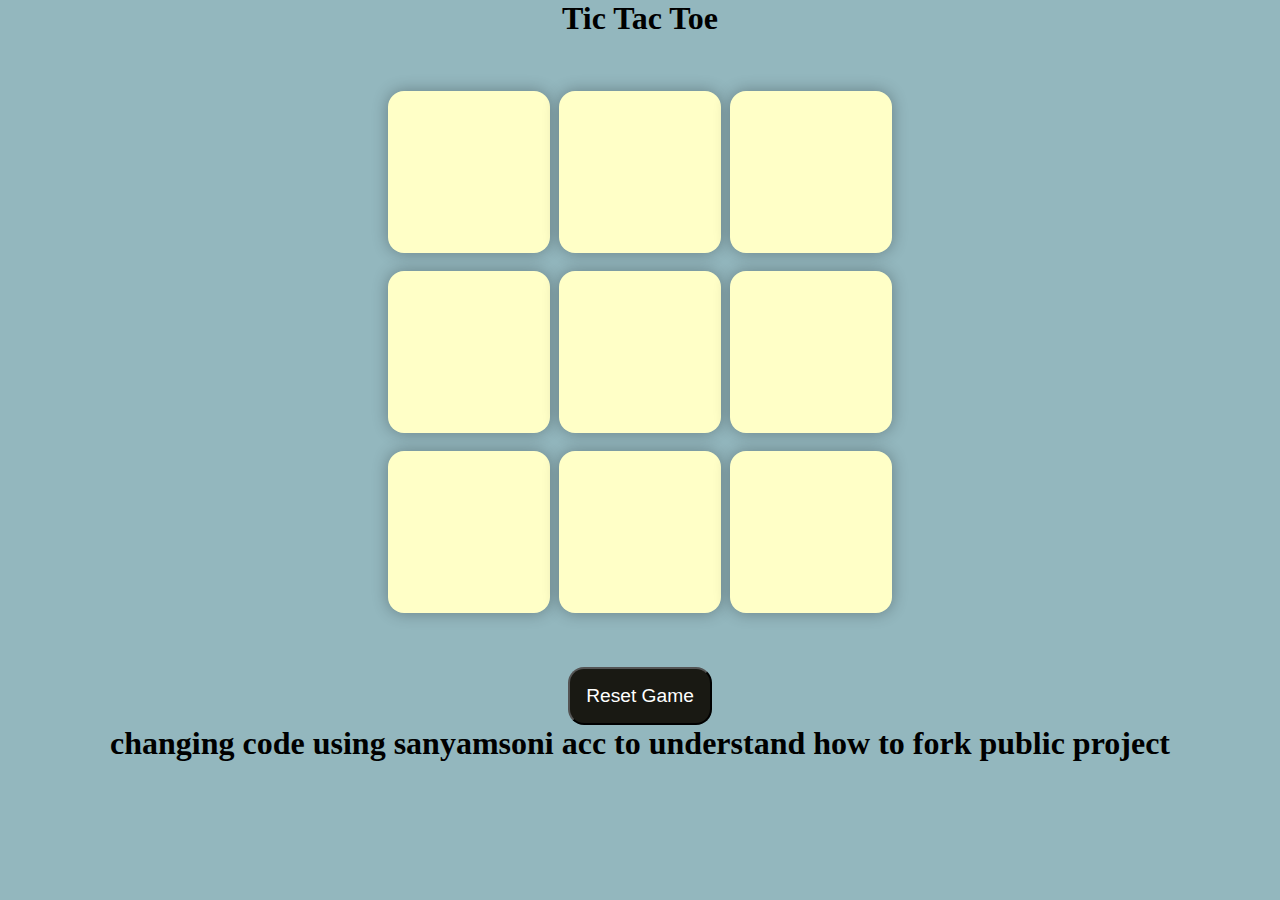
<file: 1) TicTacToe/index.html>
<!DOCTYPE html>
<html lang="en">
  <head>
    <meta charset="UTF-8" />
    <meta name="viewport" content="width=device-width, initial-scale=1.0" />
    <title>Tic-Tac-Toe</title>
    <link rel="stylesheet" href="style.css">
  </head>
  <body>
    <main>
      <h1>Tic Tac Toe</h1>
      <div class="container">
        <div class="game">
          <button class="box"></button>
          <button class="box"></button>
          <button class="box"></button>
          <button class="box"></button>
          <button class="box"></button>
          <button class="box"></button>
          <button class="box"></button>
          <button class="box"></button>
          <button class="box"></button>
        </div>
      </div>
      <button class="reset-btn">Reset Game</button>
    </main>
    <h1>changing code using sanyamsoni acc to understand how to fork public project</h1>
    <script src="app.js"></script>
  </body>
</html>
</file>
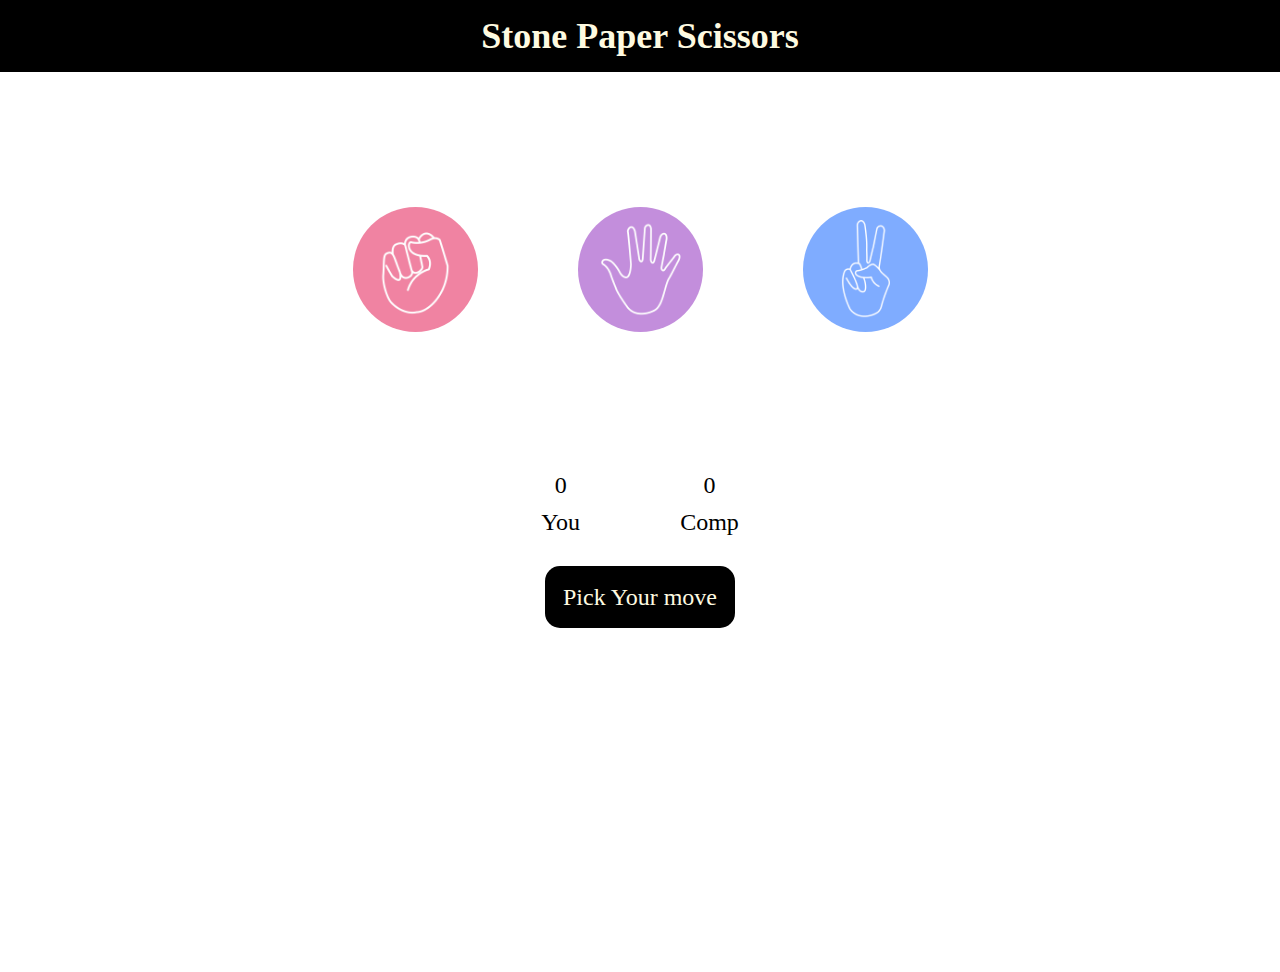
<file: 2)StonePaperScissors/index.html>
<!DOCTYPE html>
<html lang="en">
  <head>
    <meta charset="UTF-8" />
    <meta name="viewport" content="width=device-width, initial-scale=1.0" />
    <title>SPS</title>
    <link rel="stylesheet" href="style.css" />
  </head>
  <body>
    <nav>
      <h1>Stone Paper Scissors</h1>
    </nav>
    <div class="playArea">
      <main>
        <div class="game">
          <div>
            <button id="stone"></button>
          </div>
          <div>
            <button id="paper"></button>
          </div>
          <div>
            <button id="scissors"></button>
          </div>
        </div>
      </main>

      <section class="score">
        <div class="player">
          <div id="PointUser">0</div>
          <p id="userName">You</p>
        </div>
        <div class="player">
          <div id="PointComp">0</div>
          <p>Comp</p>
        </div>
      </section>

      <footer>
        <span id="result">Pick Your move</span>
      </footer>
      <script src="app.js"></script>
    </div>
  </body>
</html>
</file>
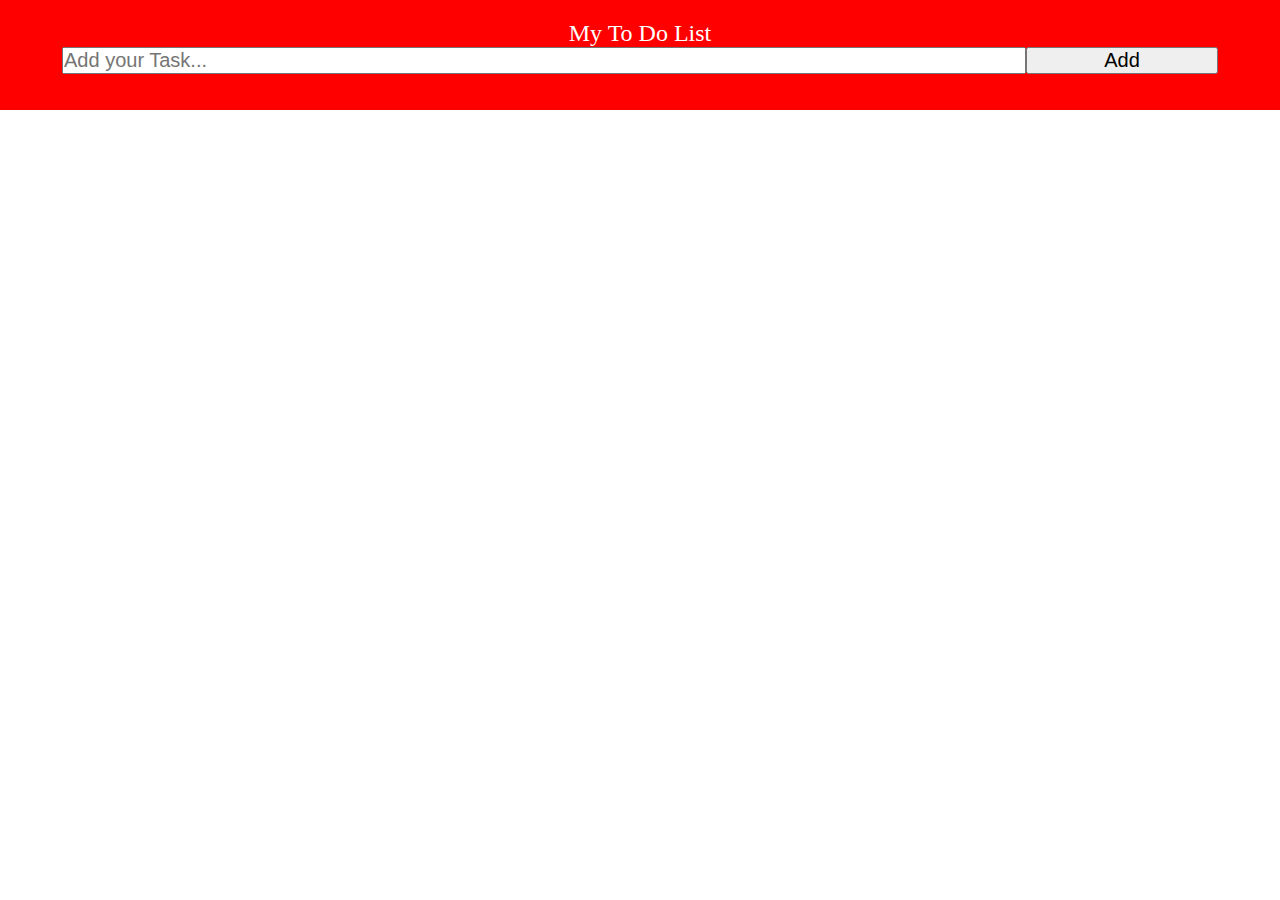
<file: 3)ToDo list/index.html>
<!DOCTYPE html>
<html lang="en">
<head>
    <meta charset="UTF-8">
    <meta name="viewport" content="width=device-width, initial-scale=1.0">
    <title>ToDo List</title>
    <link rel="stylesheet" href="style.css">
</head>
<body>
    <header>
        <p>My To Do List</p>
        <div class="addTask">
            <input type="text" name="task" id="newTask" placeholder="Add your Task...">
            <button id="addBtn">Add</button>
        </div>
    </header>
    <main class="list">
        <ul id="uList">
            <!-- <li>
                <p>Task1</p>
                <button>X</button>
            </li>
            <li>
                <p>Task2</p>
                <button>X</button>
            </li>
            <li>
                <p>Task3</p>
                <button>X</button>
            </li>
            <li>
                <p>Task4</p>
                <button>X</button>
            </li> -->

        </ul>
    </main>
    <script src="app.js"></script>
</body>
</html>
</file>
<file: 1) TicTacToe/style.css>
* {
  margin: 0;
  padding: 0;
}
body {
  background-color: #93b7be;
  text-align: center;
}

.container {
  height: 70vh;
  display: flex;
  justify-content: center;
  align-items: center;
}

.game {
  height: 60vmin;
  width: 60vmin;
  display: flex;
  flex-wrap: wrap;
  justify-content: center;
  align-items: center;
  column-gap: 1vmin;
}

.box {
  height: 18vmin;
  width: 18vmin;
  border-radius: 1rem;
  border: none;
  box-shadow: 0 0 1rem rgba(0, 0, 0, 0.3);
  font-size: 8vmin;
  color: #b0413e;
  background-color: #ffffc7;
}
button:hover{
    cursor: pointer;
}

.reset-btn{
    padding: 1rem;
    font-size: 1.2rem;
    background-color: #191913;
    color: #fff;
    border-radius: 1rem;
}

/* styles.css */
.winner-header {
    margin: 10px;
    color: green;
    font-size: 3rem;
  }
</file>
<file: 2)StonePaperScissors/style.css>
* {
  margin: 0;
  padding: 0;
  font-size: 24px;
}

nav {
  background-color: black;
  color: #fefae0;
  text-align: center;
  padding: 15px 0px;
}

nav h1{
    font-size: 36px;

}

.playArea {
  width: 70vw;
  height: 100vh;
  text-align: center;
  margin: auto;
}

button {
  border: none;
  border-radius: 50%;
  width: 125px;
  height: 125px;
  cursor: pointer;
  background-size: cover;
  background-position: center;
}

button:hover{
    border: solid 10px black;
}
#stone {
  background-image: url(./media/rock.png);
}
#paper {
  background-image: url(./media/paper.png);
}
#scissors {
  background-image: url(./media/scissors.png);
}

.game {
  display: flex;
  gap: 100px;
  align-items: center;
  justify-content: center;
  height: 400px;
}
.score {
  display: flex;
  justify-content: center;
  gap: 100px;
  
}

.player {
  display: flex;
  flex-direction: column;
  gap: 10px;
}

#PointUser {
  text-align: center;
}

#PointComp {
  text-align: center;
}

footer{
    margin: 2rem;
}
#result{
    background-color:black ;
    color: #fefae0;
    padding: 0.75rem;
    margin: 0.75rem;
    border-radius: 15px;
}
</file>
<file: 3)ToDo list/style.css>
*{
    margin: 0;
    padding: 0;
}

header{
    text-align: center;
    background-color: red;
    color: white;
    height: 10vh;
    font-size: 24px;
    padding-top: 20px;
}

.addTask{
    display: flex;
    justify-content: center;
    /* align-items: center; */
}

.addTask input{
    width: 75%;     
    padding: 0;
    font-size: 20px;
}

.addTask button{
    width: 15%;
    font-size: 20px;
}

main li{
    display: flex;
}

li p{
    border:solid black 1px;
    display: inline;
    width: 97vw;
    height: 5vh;
    
}

li button{
    width: 3vw
}
</file>
